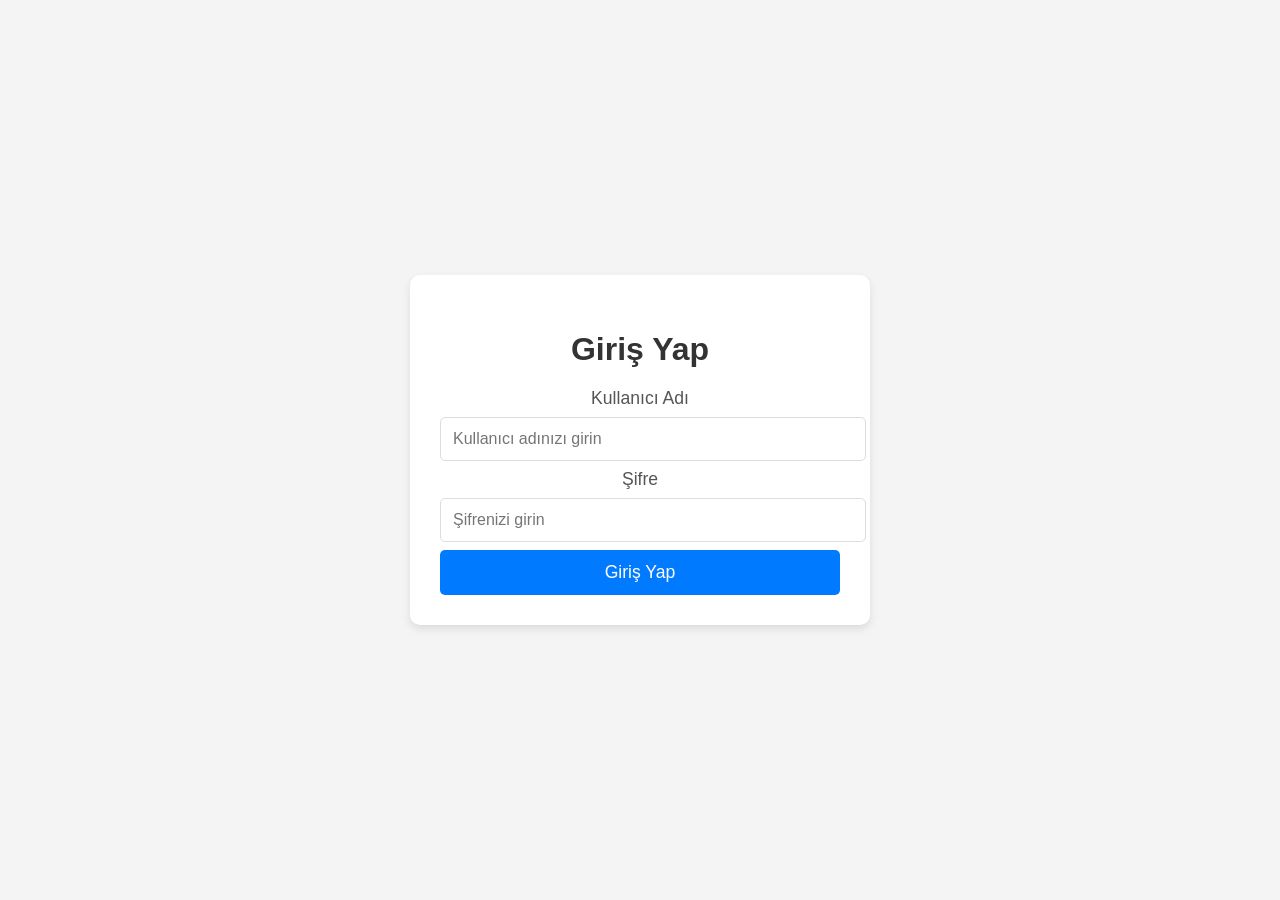
<file: index/index.html>
<!DOCTYPE html>
<html lang="tr">
<head>
    <meta charset="UTF-8">
    <meta name="viewport" content="width=device-width, initial-scale=1.0">
    <title>Blog Sayfası</title>
    <link rel="stylesheet" href="styles.css">
</head>
<body>
    <header>
        <div class="container">
            <h1>Blog Sayfası</h1>
            <nav>
                <ul>
                    <li><a href="index.html">Ana Sayfa</a></li>
                    <li><a href="../about/about.html">Hakkında</a></li>
                    <li><a href="../contact/contact.html">İletişim</a></li>
                    <li><a href="#" id="logoutBtn">Çıkış Yap</a></li>
                </ul>
            </nav>
        </div>
    </header>

    <main>
        <div class="container">
            <div class="create-post">
                <h2>Yeni Blog Yazısı Ekle</h2>
                <form id="postForm">
                    <label for="postTitle">Başlık</label>
                    <input type="text" id="postTitle" name="title" placeholder="Blog başlığını yazın" required>

                    <label for="postContent">İçerik</label>
                    <textarea id="postContent" name="content" placeholder="Blog içeriğini yazın" required></textarea>

                    <button type="submit">Yazıyı Kaydet</button>
                </form>
            </div>

            <div class="blog-posts">
                <h2>Yazılar</h2>
                <div id="postsContainer">
                    <!-- Yazılar buraya eklenecek -->
                </div>
            </div>
        </div>
    </main>

    <footer>
        <p>&copy; 2025 Blog Sayfası. Tüm hakları saklıdır.</p>
    </footer>

    <script src="script.js"></script>

    <script>
        // Eğer kullanıcı giriş yapmamışsa login sayfasına yönlendir
        if (!localStorage.getItem("isLoggedIn")) {
            window.location.href = "../login/login.html";
        }

        // Çıkış yapma işlevi
        const logoutBtn = document.getElementById("logoutBtn");
        logoutBtn.addEventListener("click", () => {
            // localStorage'daki giriş bilgilerini sil
            localStorage.removeItem("isLoggedIn");

            // Login sayfasına yönlendir
            window.location.href = "../login/login.html";
        });
    </script>
</body>
</html>
</file>
<file: index/styles.css>
/* Genel Stil */
* {
    margin: 0;
    padding: 0;
    box-sizing: border-box;
}

body {
    font-family: 'Arial', sans-serif;
    background-color: #f4f4f4;
    color: #333;
}

/* Header */
header {
    background-color: #333;
    color: white;
    padding: 20px 0;
    text-align: center;
}

header h1 {
    font-size: 2rem;
}

nav ul {
    list-style: none;
    padding: 0;
}

nav ul li {
    display: inline-block;
    margin: 0 15px;
}

nav ul li a {
    color: white;
    text-decoration: none;
    font-size: 1rem;
}

nav ul li a:hover {
    text-decoration: underline;
}

/* Main Content */
main {
    padding: 40px 20px;
}

.container {
    width: 80%;
    margin: 0 auto;
    display: flex;
    justify-content: space-between;
    flex-wrap: wrap;
}

.create-post {
    width: 100%;
    margin-bottom: 40px;
}

.create-post h2 {
    font-size: 1.5rem;
    margin-bottom: 15px;
}

.create-post form {
    background-color: white;
    padding: 20px;
    box-shadow: 0 2px 5px rgba(0, 0, 0, 0.1);
}

.create-post label {
    display: block;
    margin-bottom: 5px;
    font-weight: bold;
}

.create-post input, .create-post textarea {
    width: 100%;
    padding: 10px;
    margin-bottom: 20px;
    border: 1px solid #ccc;
    border-radius: 5px;
}

.create-post button {
    padding: 10px 20px;
    background-color: #007BFF;
    color: white;
    border: none;
    border-radius: 5px;
    cursor: pointer;
}

.create-post button:hover {
    background-color: #0056b3;
}

/* Blog Yazıları */
.blog-posts {
    width: 100%;
}

.post {
    background-color: white;
    padding: 20px;
    margin-bottom: 20px;
    box-shadow: 0 2px 5px rgba(0, 0, 0, 0.1);
}

.post h3 {
    font-size: 1.5rem;
    margin-bottom: 15px;
}

.post p {
    font-size: 1.1rem;
    line-height: 1.6;
}

/* Footer */
footer {
    background-color: #333;
    color: white;
    text-align: center;
    padding: 15px;
    margin-top: 30px;
}

.delete-btn {
    background-color: #ff4d4d;
    color: white;
    border: none;
    padding: 5px 10px;
    margin-top: 10px;
    cursor: pointer;
    border-radius: 5px;
}

.delete-btn:hover {
    background-color: #e60000;
}
</file>
<file: about/about.css>
body {
    font-family: Arial, sans-serif;
    margin: 0;
    padding: 0;
    background-color: #f9f9f9;
}

header {
    background-color: #333;
    color: white;
    padding: 1em 0;
}

.container {
    width: 80%;
    margin: 0 auto;
}

nav ul {
    list-style-type: none;
    padding: 0;
    display: flex;
    gap: 1em;
    justify-content: flex-end;
}

nav a {
    color: white;
    text-decoration: none;
}

main {
    padding: 2em 0;
}

.about-section {
    background-color: #fff;
    padding: 2em;
    border-radius: 10px;
    box-shadow: 0 0 10px rgba(0, 0, 0, 0.1);
}

footer {
    background-color: #333;
    color: white;
    text-align: center;
    padding: 1em 0;
    margin-top: 2em;
}
</file>
<file: contact/contact.css>
/* Genel Stil */
* {
    margin: 0;
    padding: 0;
    box-sizing: border-box;
}

body {
    font-family: 'Arial', sans-serif;
    background-color: #f4f4f4;
    color: #333;
}

/* Header */
header {
    background-color: #333;
    color: white;
    padding: 20px 0;
    text-align: center;
}

header h1 {
    font-size: 2rem;
}

nav ul {
    list-style: none;
    padding: 0;
}

nav ul li {
    display: inline-block;
    margin: 0 15px;
}

nav ul li a {
    color: white;
    text-decoration: none;
    font-size: 1rem;
}

nav ul li a:hover {
    text-decoration: underline;
}

/* Main Content */
main {
    padding: 40px 20px;
}

.container {
    width: 80%;
    margin: 0 auto;
    display: flex;
    justify-content: space-between;
    flex-wrap: wrap;
}

/* Contact Form */
.create-post {
    width: 100%;
    margin-bottom: 40px;
}

.create-post h2 {
    font-size: 1.6rem;
    margin-bottom: 20px;
    text-align: center;
}

.create-post form {
    background-color: white;
    padding: 30px;
    box-shadow: 0 2px 8px rgba(0, 0, 0, 0.1);
    border-radius: 8px;
}

.create-post label {
    font-weight: bold;
    display: block;
    margin-top: 15px;
    margin-bottom: 5px;
}

.create-post input,
.create-post textarea {
    width: 100%;
    padding: 12px;
    border: 1px solid #ccc;
    border-radius: 5px;
    font-size: 1rem;
    margin-bottom: 15px;
}

.create-post textarea {
    resize: vertical;
    min-height: 120px;
}

.create-post button {
    background-color: #007BFF;
    color: white;
    padding: 12px 25px;
    border: none;
    border-radius: 5px;
    cursor: pointer;
    font-size: 1rem;
}

.create-post button:hover {
    background-color: #0056b3;
}

/* Footer */
footer {
    background-color: #333;
    color: white;
    text-align: center;
    padding: 15px;
    margin-top: 30px;
}

.delete-btn {
    background-color: #ff4d4d;
    color: white;
    border: none;
    padding: 5px 10px;
    margin-top: 10px;
    cursor: pointer;
    border-radius: 5px;
}

.delete-btn:hover {
    background-color: #e60000;
}
</file>
<file: login/login.css>
/* login.css */

/* Login Sayfası İçin Stil */
body {
    font-family: 'Arial', sans-serif;
    background-color: #f4f4f4;
    color: #333;
    display: flex;
    justify-content: center;
    align-items: center;
    min-height: 100vh;
    margin: 0;
}

.login-container {
    width: 100%;
    max-width: 400px;
    background-color: #fff;
    padding: 30px;
    box-shadow: 0 4px 8px rgba(0, 0, 0, 0.1);
    border-radius: 10px;
    text-align: center;
}

.login-container h2 {
    font-size: 2rem;
    margin-bottom: 20px;
    color: #333;
}

.login-container label {
    font-size: 1.1rem;
    margin-bottom: 5px;
    color: #555;
}

.login-container input {
    width: 100%;
    padding: 12px;
    margin: 8px 0;
    border-radius: 5px;
    border: 1px solid #ddd;
    font-size: 1rem;
}

.login-container button {
    width: 100%;
    padding: 12px;
    border-radius: 5px;
    border: none;
    background-color: #007BFF;
    color: white;
    font-size: 1.1rem;
    cursor: pointer;
}

.login-container button:hover {
    background-color: #0056b3;
}

.login-container p {
    margin-top: 20px;
}

.login-container p a {
    color: #007BFF;
    text-decoration: none;
}

.login-container p a:hover {
    text-decoration: underline;
}
</file>
